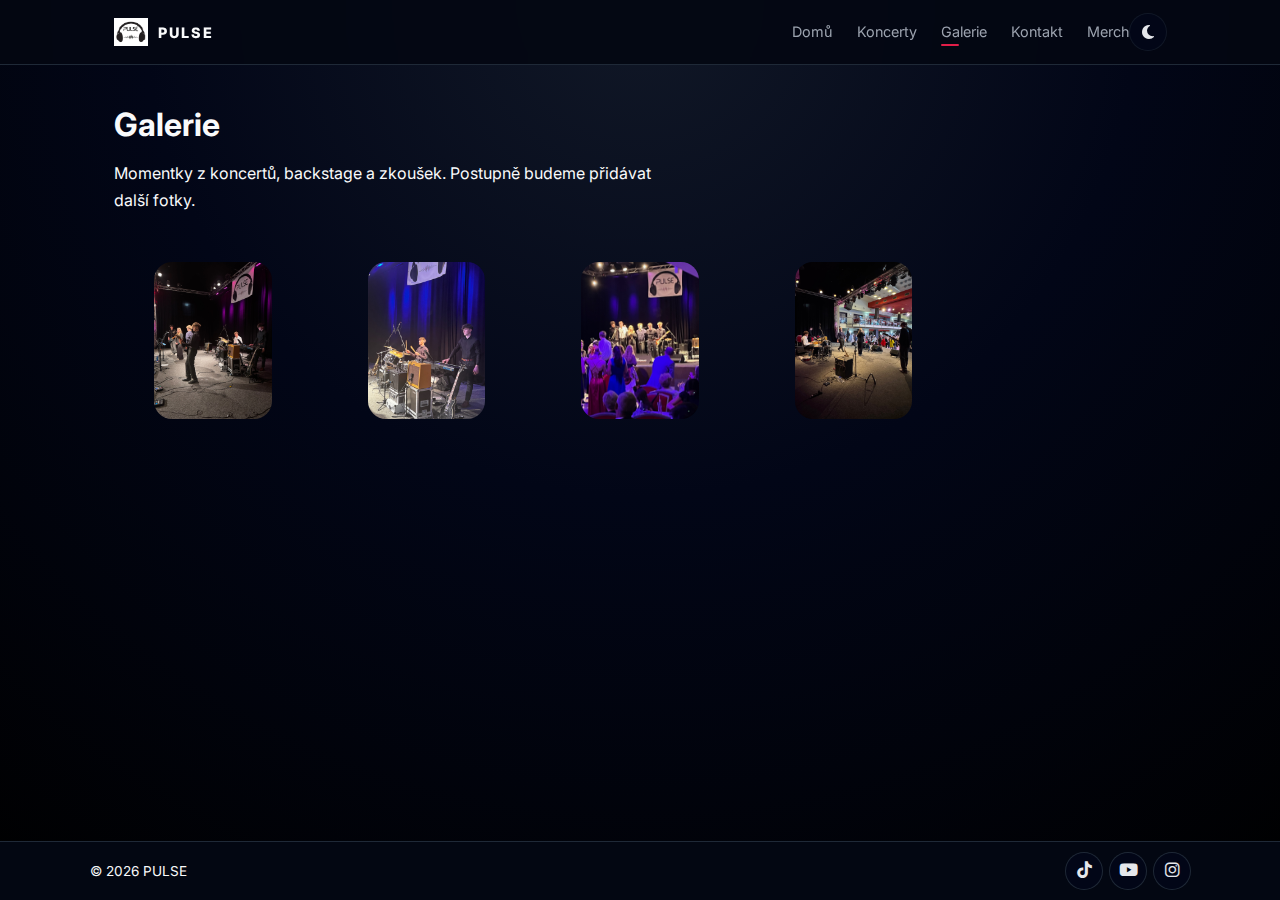
<file: galerie.html>
<!DOCTYPE html>
<html lang="cs">
<head>
    <meta charset="UTF-8">
<meta name="viewport" content="width=device-width, initial-scale=1.0">

<!-- ZÁKLADNÍ SEO -->
<meta name="description" content="PULSE Pilsen – moderní kapela z Plzně. Živá hudba, koncerty, upravené covery a energie, která tě zvedne ze židle. Sleduj koncerty, fotky a rezervuj si termín.">
<meta name="author" content="PULSE Pilsen">
<meta name="robots" content="index, follow">
<meta name="keywords" content="PULSE, Pulse Pilsen, kapela Plzeň, živá hudba Plzeň, moderní kapela, koncerty Plzeň, kapela na ples, kapela na akci">

<!-- CANONICAL -->
<link rel="canonical" href="https://pulsepilsen.cz/">

<!-- OPEN GRAPH -->
<meta property="og:type" content="website">
<meta property="og:title" content="PULSE Pilsen – oficiální web kapely">
<meta property="og:description" content="Moderní kapela z Plzně s energickým zvukem a nezapomenutelnými koncerty.">
<meta property="og:url" content="https://pulsepilsen.cz/">
<meta property="og:image" content="https://pulsepilsen.cz/img/og-pulsepilsen.jpg">
<meta property="og:site_name" content="PULSE Pilsen">

<!-- TWITTER / X -->
<meta name="twitter:card" content="summary_large_image">
<meta name="twitter:title" content="PULSE Pilsen – kapela z Plzně">
<meta name="twitter:description" content="Živá hudba, moderní zvuk a koncerty plné energie.">
<meta name="twitter:image" content="https://pulsepilsen.cz/img/og-pulsepilsen.jpg">

<!-- FAVICONY -->
<link rel="icon" href="/favicon.ico" type="image/x-icon">
<link rel="apple-touch-icon" href="/apple-touch-icon.png">

<!-- FONTY A IKONY -->
<link rel="preconnect" href="https://fonts.googleapis.com">
<link rel="preconnect" href="https://fonts.gstatic.com" crossorigin>
<link href="https://fonts.googleapis.com/css2?family=Inter:wght@300;400;600;800&display=swap" rel="stylesheet">

<link
  rel="stylesheet"
  href="https://cdnjs.cloudflare.com/ajax/libs/font-awesome/6.5.1/css/all.min.css"
  integrity="sha512-DTOQO9RWCH3ppGqcWaEA1BIZOC6xxalwEsw9c2QQeAIftl+Vegovlnee1c9QX4TctnWMn13TZye+giMm8e2LwA=="
  crossorigin="anonymous"
  referrerpolicy="no-referrer"
/>

<link rel="stylesheet" href="css/index.css">

<!-- STRUCTURED DATA (JSON-LD) PRO KAPELU -->
<script type="application/ld+json">
{
  "@context": "https://schema.org",
  "@type": "MusicGroup",
  "name": "PULSE",
  "alternateName": "PULSE Pilsen",
  "url": "https://pulsepilsen.cz/",
  "description": "Moderní kapela z Plzně hrající živou hudbu na klubech, maturitních plesech, festivalech i soukromých akcích.",
  "foundingLocation": {
    "@type": "City",
    "name": "Plzeň"
  },
  "areaServed": {
    "@type": "City",
    "name": "Plzeň"
  },
  "sameAs": [
    "https://www.instagram.com/pulse_pilsen/",
    "https://www.tiktok.com/@pulse_pilsen",
    "https://www.youtube.com/@pulse"
  ]
}
</script>
    <meta charset="UTF-8">
    <title>PULSE | Galerie</title>
    <meta name="viewport" content="width=device-width, initial-scale=1.0">
    <link rel="preconnect" href="https://fonts.googleapis.com">
    <link rel="preconnect" href="https://fonts.gstatic.com" crossorigin>
    <link href="https://fonts.googleapis.com/css2?family=Inter:wght@300;400;600;800&display=swap" rel="stylesheet">
    <link
      rel="stylesheet"
      href="https://cdnjs.cloudflare.com/ajax/libs/font-awesome/6.5.1/css/all.min.css"
      crossorigin="anonymous"
      referrerpolicy="no-referrer"
    >
    <link rel="stylesheet" href="css/galerie.css">
</head>
<body class="theme-dark">
    <header class="site-header">
        <div class="container header-inner">
    
            <a href="index.html" class="logo">
                <img src="img/logo.jpg" alt="PULSE logo">
                <span>PULSE</span>
            </a>
    
            <nav class="main-nav">
                <a href="index.html">Domů</a>
                <a href="koncerty.html">Koncerty</a>
                <a href="galerie.html" class="active">Galerie</a>
                <a href="kontakt.html">Kontakt</a>
                <a href="merch.php">Merch</a>
            </nav>
    
            <button id="themeToggle" class="theme-toggle" aria-label="Přepnout motiv">
                <i class="fa-solid fa-moon"></i>
            </button>
    
        </div>
    </header>

<main class="page-galerie">
    <section class="container">
        <h1>Galerie</h1>
        <p class="intro">Momentky z koncertů, backstage a zkoušek. Postupně budeme přidávat další fotky.</p>

        <div class="gallery-grid">
            <figure class="gallery-item">
                <img src="img/gal1.JPG" alt="PULSE live">
            </figure>
            <figure class="gallery-item">
                <img src="img/gal2.JPG" alt="PULSE live">
            </figure>
            <figure class="gallery-item">
                <img src="img/gal3.JPG" alt="PULSE live">
            </figure>
            <figure class="gallery-item">
                <img src="img/gal4.JPG" alt="PULSE live">
            </figure>
        </div>
    </section>
</main>

<footer class="site-footer">
    <div class="container footer-inner">
        <span>© <span id="year"></span> PULSE</span>
        <div class="footer-socials">
            <a href="https://www.tiktok.com/@pulse_pilsen" class="social-link"><i class="fa-brands fa-tiktok"></i></a>
            <a href="https://www.youtube.com/@pulse_pilsen" class= "social-link"><i class="fa-brands fa-youtube"></i></a>
            <a href="https://www.instagram.com/pulse_pilsen/" class="social-link"><i class="fa-brands fa-instagram"></i></a>
        </div>
    </div>
</footer>

<script src="js/galerie.js"></script>
</body>
</html>
</file>
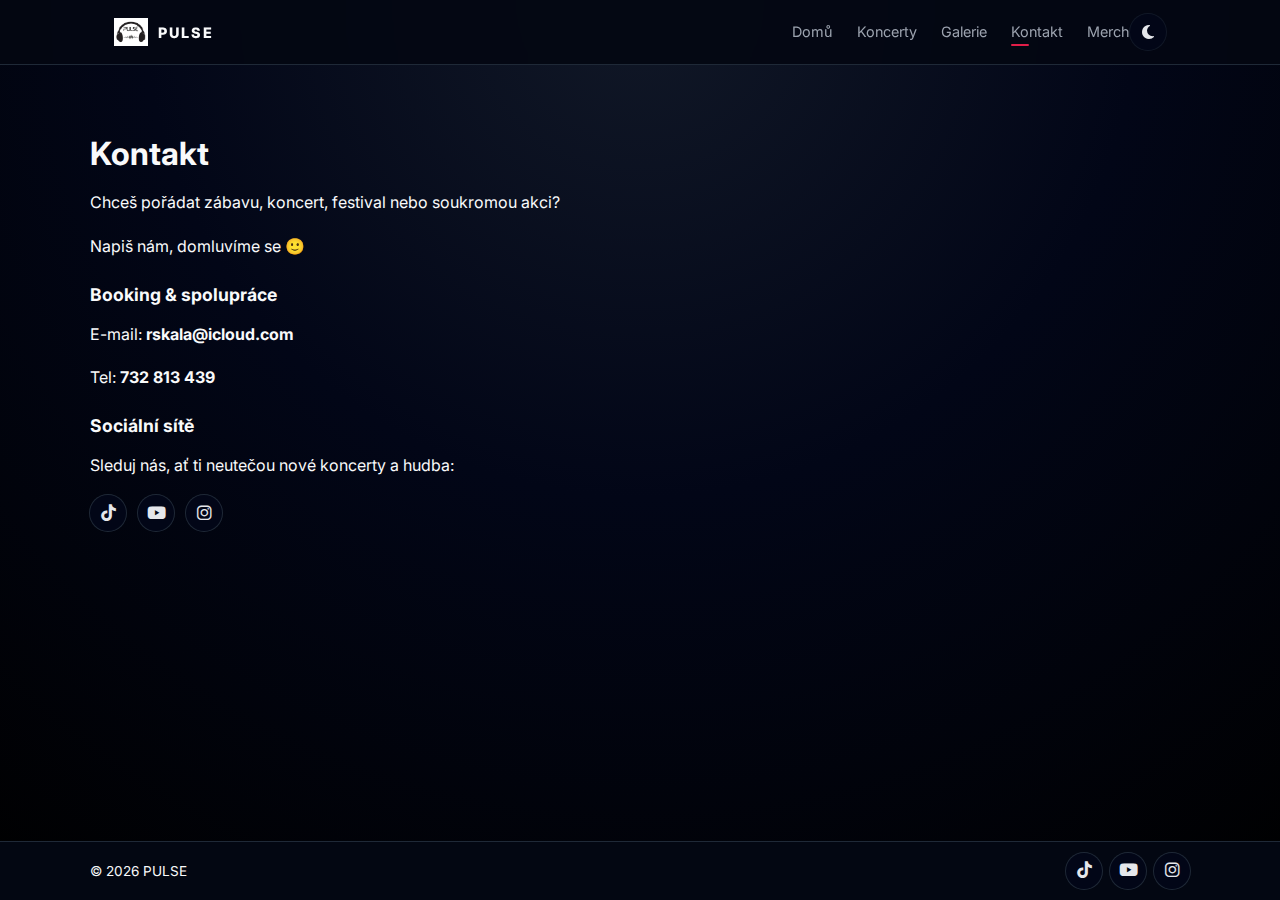
<file: kontakt.html>
<!DOCTYPE html>
<html lang="cs">
<head>
    <meta charset="UTF-8">
<meta name="viewport" content="width=device-width, initial-scale=1.0">

<!-- ZÁKLADNÍ SEO -->
<meta name="description" content="PULSE Pilsen – moderní kapela z Plzně. Živá hudba, koncerty, upravené covery a energie, která tě zvedne ze židle. Sleduj koncerty, fotky a rezervuj si termín.">
<meta name="author" content="PULSE Pilsen">
<meta name="robots" content="index, follow">
<meta name="keywords" content="PULSE, Pulse Pilsen, kapela Plzeň, živá hudba Plzeň, moderní kapela, koncerty Plzeň, kapela na ples, kapela na akci">

<!-- CANONICAL -->
<link rel="canonical" href="https://pulsepilsen.cz/">

<!-- OPEN GRAPH -->
<meta property="og:type" content="website">
<meta property="og:title" content="PULSE Pilsen – oficiální web kapely">
<meta property="og:description" content="Moderní kapela z Plzně s energickým zvukem a nezapomenutelnými koncerty.">
<meta property="og:url" content="https://pulsepilsen.cz/">
<meta property="og:image" content="https://pulsepilsen.cz/img/og-pulsepilsen.jpg">
<meta property="og:site_name" content="PULSE Pilsen">

<!-- TWITTER / X -->
<meta name="twitter:card" content="summary_large_image">
<meta name="twitter:title" content="PULSE Pilsen – kapela z Plzně">
<meta name="twitter:description" content="Živá hudba, moderní zvuk a koncerty plné energie.">
<meta name="twitter:image" content="https://pulsepilsen.cz/img/og-pulsepilsen.jpg">

<!-- FAVICONY -->
<link rel="icon" href="/favicon.ico" type="image/x-icon">
<link rel="apple-touch-icon" href="/apple-touch-icon.png">

<!-- FONTY A IKONY -->
<link rel="preconnect" href="https://fonts.googleapis.com">
<link rel="preconnect" href="https://fonts.gstatic.com" crossorigin>
<link href="https://fonts.googleapis.com/css2?family=Inter:wght@300;400;600;800&display=swap" rel="stylesheet">

<link
  rel="stylesheet"
  href="https://cdnjs.cloudflare.com/ajax/libs/font-awesome/6.5.1/css/all.min.css"
  integrity="sha512-DTOQO9RWCH3ppGqcWaEA1BIZOC6xxalwEsw9c2QQeAIftl+Vegovlnee1c9QX4TctnWMn13TZye+giMm8e2LwA=="
  crossorigin="anonymous"
  referrerpolicy="no-referrer"
/>

<link rel="stylesheet" href="css/index.css">

<!-- STRUCTURED DATA (JSON-LD) PRO KAPELU -->
<script type="application/ld+json">
{
  "@context": "https://schema.org",
  "@type": "MusicGroup",
  "name": "PULSE",
  "alternateName": "PULSE Pilsen",
  "url": "https://pulsepilsen.cz/",
  "description": "Moderní kapela z Plzně hrající živou hudbu na klubech, maturitních plesech, festivalech i soukromých akcích.",
  "foundingLocation": {
    "@type": "City",
    "name": "Plzeň"
  },
  "areaServed": {
    "@type": "City",
    "name": "Plzeň"
  },
  "sameAs": [
    "https://www.instagram.com/pulse_pilsen/",
    "https://www.tiktok.com/@pulse_pilsen",
    "https://www.youtube.com/@pulse"
  ]
}
</script>
    <meta charset="UTF-8">
    <title>PULSE | Kontakt</title>
    <meta name="viewport" content="width=device-width, initial-scale=1.0">
    <link rel="preconnect" href="https://fonts.googleapis.com">
    <link rel="preconnect" href="https://fonts.gstatic.com" crossorigin>
    <link href="https://fonts.googleapis.com/css2?family=Inter:wght@300;400;600;800&display=swap" rel="stylesheet">
    <link
      rel="stylesheet"
      href="https://cdnjs.cloudflare.com/ajax/libs/font-awesome/6.5.1/css/all.min.css"
      crossorigin="anonymous"
      referrerpolicy="no-referrer"
    >
    <link rel="stylesheet" href="css/kontakt.css">
</head>
<body class="theme-dark">
    <header class="site-header">
        <div class="container header-inner">
    
            <a href="index.html" class="logo">
                <img src="img/logo.jpg" alt="PULSE logo">
                <span>PULSE</span>
            </a>
    
            <nav class="main-nav">
                <a href="index.html">Domů</a>
                <a href="koncerty.html">Koncerty</a>
                <a href="galerie.html">Galerie</a>
                <a href="kontakt.html" class="active">Kontakt</a>
                <a href="merch.php">Merch</a>
            </nav>
    
            <button id="themeToggle" class="theme-toggle" aria-label="Přepnout motiv">
                <i class="fa-solid fa-moon"></i>
            </button>
    
        </div>
    </header>

<main class="page-kontakt">
    <section class="container kontakt-wrapper">
        <div class="kontakt-text">
            <h1>Kontakt</h1>
            <p>Chceš pořádat zábavu, koncert, festival nebo soukromou akci?</p>
            <p>Napiš nám, domluvíme se 🙂</p>

            <div class="kontakt-block">
                <h2>Booking & spolupráce</h2>
                <p>
                    E-mail: <strong>rskala@icloud.com</strong><br>
                </p>

                <p>
                    Tel: <strong>732 813 439</strong><br>
                </p>
            </div>

            <div class="kontakt-block">
                <h2>Sociální sítě</h2>
                <p>Sleduj nás, ať ti neutečou nové koncerty a hudba:</p>
                <div class="socials">
                    <a href="#" class="social-link"><i class="fa-brands fa-tiktok"></i></a>
                    <a href="#" class="social-link"><i class="fa-brands fa-youtube"></i></a>
                    <a href="#" class="social-link"><i class="fa-brands fa-instagram"></i></a>
                </div>
            </div>

            <p class="note">
            </p>
        </div>
    </section>
</main>

<footer class="site-footer">
    <div class="container footer-inner">
        <span>© <span id="year"></span> PULSE</span>
        <div class="footer-socials">
            <a href="https://www.tiktok.com/@pulse_pilsen" class="social-link"><i class="fa-brands fa-tiktok"></i></a>
            <a href="https://www.youtube.com/@pulse_pilsen" class= "social-link"><i class="fa-brands fa-youtube"></i></a>
            <a href="https://www.instagram.com/pulse_pilsen/" class="social-link"><i class="fa-brands fa-instagram"></i></a>
        </div>
    </div>
</footer>

<script src="js/kontakt.js"></script>
</body>
</html>
</file>
<file: css/index.css>
*,
*::before,
*::after {
    box-sizing: border-box;
}

html, body {
    margin: 0;
    padding: 0;
    width: 100%;
    max-width: 100%;
    overflow-x: hidden;
}

:root {
    --bg-dark: #050509;
    --bg-light: #f5f5f7;
    --fg-dark: #f9fafb;
    --fg-light: #111827;
    --accent: #e11d48;
    --accent-soft: rgba(225, 29, 72, 0.18);
    --border-subtle-dark: #1f2937;
    --border-subtle-light: #e5e7eb;
    --card-dark: #0b0b11;
    --card-light: #ffffff;

    --radius-xl: 18px;
    --shadow-soft-dark: 0 18px 45px rgba(0, 0, 0, 0.7);
    --shadow-soft-light: 0 18px 45px rgba(15, 23, 42, 0.08);
}

/* LIGHT / DARK THEME */

body.theme-dark {
    background: radial-gradient(circle at top, #111827 0, #020617 45%, #000000 100%);
    color: var(--fg-dark);
}

body.theme-light {
    background: radial-gradient(circle at top, #ffffff 0, #e5e7eb 40%, #d1d5db 100%);
    color: var(--fg-light);
}

body {
    margin: 0;
    font-family: "Inter", system-ui, -apple-system, BlinkMacSystemFont, "Segoe UI", sans-serif;
    min-height: 100vh;
    display: flex;
    flex-direction: column;
}

/* Layout helpers */

.container {
    width: 100%;
    max-width: 1100px;
    margin: 0 auto;
    padding: 0 1.5rem;
}

/* HEADER */

.site-header {
    position: sticky;
    top: 0;
    z-index: 20;
    backdrop-filter: blur(12px);
}

body.theme-dark .site-header {
    background: rgba(3, 7, 18, 0.9);
    border-bottom: 1px solid var(--border-subtle-dark);
}

body.theme-light .site-header {
    background: rgba(249, 250, 251, 0.9);
    border-bottom: 1px solid var(--border-subtle-light);
}

.header-inner {
    display: flex;
    align-items: center;
    justify-content: space-between;
    height: 64px;
}

.logo {
    display: inline-flex;
    align-items: center;
    gap: 0.6rem;
    text-decoration: none;
}

.logo img {
    width: 34px;
    height: 34px;
    object-fit: contain;
}

body.theme-dark .logo span {
    color: var(--fg-dark);
}

body.theme-light .logo span {
    color: var(--fg-light);
}

.logo span {
    font-weight: 800;
    letter-spacing: 0.15em;
    font-size: 0.9rem;
}

.main-nav {
    display: flex;
    gap: 1.5rem;
    font-size: 0.9rem;
}

.main-nav a {
    text-decoration: none;
    position: relative;
    padding-bottom: 2px;
}

body.theme-dark .main-nav a {
    color: #9ca3af;
}

body.theme-light .main-nav a {
    color: #4b5563;
}

.main-nav a:hover {
    color: var(--accent);
}

.main-nav a.active {
    color: var(--accent);
}

.main-nav a.active::after {
    content: "";
    position: absolute;
    left: 0;
    bottom: -4px;
    width: 18px;
    height: 2px;
    border-radius: 999px;
    background: var(--accent);
}

.header-right {
    display: flex;
    align-items: center;
    gap: 0.75rem;
}

.theme-toggle {
    border: none;
    border-radius: 999px;
    width: 36px;
    height: 36px;
    cursor: pointer;
    display: inline-flex;
    align-items: center;
    justify-content: center;
    font-size: 1rem;
}

body.theme-dark .theme-toggle {
    background: #020617;
    color: #e5e7eb;
    box-shadow: 0 0 0 1px #111827;
}

body.theme-light .theme-toggle {
    background: #e5e7eb;
    color: #111827;
    box-shadow: 0 0 0 1px #cbd5f5;
}

/* HERO */

.hero {
    padding: 3.5rem 0 2.5rem;
}

.hero-inner {
    display: grid;
    grid-template-columns: minmax(0, 1.2fr) minmax(0, 1fr);
    gap: 3rem;
    align-items: center;
}

.hero-text h1 {
    font-size: clamp(3rem, 6vw, 4.2rem);
    margin: 0 0 0.6rem;
    letter-spacing: 0.12em;
    text-transform: uppercase;
}

body.theme-dark .hero-text h1 {
    color: #f9fafb;
}

body.theme-light .hero-text h1 {
    color: #030712;
}

.subtitle {
    margin: 0 0 1.5rem;
    line-height: 1.6;
    max-width: 32rem;
    opacity: 0.9;
}

.hero-actions {
    display: flex;
    gap: 0.75rem;
    margin-bottom: 1.5rem;
    flex-wrap: wrap;
}

.btn {
    border-radius: 999px;
    padding: 0.65rem 1.4rem;
    font-size: 0.9rem;
    border: none;
    cursor: pointer;
    text-decoration: none;
    display: inline-flex;
    align-items: center;
    justify-content: center;
    gap: 0.35rem;
    font-weight: 500;
    transition: transform 0.12s ease, box-shadow 0.12s ease, background 0.12s ease;
}

.btn.primary {
    background: var(--accent);
    color: #f9fafb;
    box-shadow: 0 14px 30px rgba(225, 29, 72, 0.45);
}

.btn.primary:hover {
    transform: translateY(-1px);
    box-shadow: 0 18px 40px rgba(225, 29, 72, 0.6);
}

body.theme-dark .btn.ghost {
    background: transparent;
    color: #e5e7eb;
    box-shadow: 0 0 0 1px #1f2937;
}

body.theme-light .btn.ghost {
    background: transparent;
    color: #111827;
    box-shadow: 0 0 0 1px #d1d5db;
}

.btn.ghost:hover {
    transform: translateY(-1px);
}

.socials {
    display: flex;
    gap: 0.75rem;
}

.social-link {
    width: 36px;
    height: 36px;
    border-radius: 999px;
    display: inline-flex;
    align-items: center;
    justify-content: center;
    text-decoration: none;
    font-size: 1.05rem;
}

body.theme-dark .social-link {
    background: #020617;
    color: #e5e7eb;
    box-shadow: 0 0 0 1px #1f2937;
}

body.theme-light .social-link {
    background: #e5e7eb;
    color: #111827;
    box-shadow: 0 0 0 1px #d1d5db;
}

.social-link:hover {
    color: var(--accent);
}

/* HERO IMAGE */

.hero-image {
    display: flex;
    justify-content: flex-end;
}

.hero-photo-placeholder {
    width: 100%;
    max-width: 360px;
    aspect-ratio: 3/4;
    border-radius: 32px;
    display: flex;
    align-items: flex-end;
    justify-content: center;
    font-size: 0.8rem;
    letter-spacing: 0.2em;
    text-transform: uppercase;
    padding: 1.2rem;
    box-sizing: border-box;
}

body.theme-dark .hero-photo-placeholder {
    background:
        linear-gradient(145deg, rgba(225, 29, 72, 0.45), rgba(59, 130, 246, 0.25)),
        url("../img/hero.jpg") center/cover no-repeat;
    box-shadow: var(--shadow-soft-dark);
    color: #f9fafb;
}

body.theme-light .hero-photo-placeholder {
    background:
        linear-gradient(145deg, rgba(225, 29, 72, 0.22), rgba(37, 99, 235, 0.12)),
        url("../img/hero.jpg") center/cover no-repeat;
    box-shadow: var(--shadow-soft-light);
    color: #111827;
}

/* ABOUT */

.about {
    padding: 1rem 0 3rem;
}

.about h2 {
    font-size: 1.4rem;
    margin-bottom: 0.75rem;
}

.about p {
    line-height: 1.7;
    max-width: 40rem;
    margin-bottom: 0.75rem;
}

.about a {
    color: var(--accent);
    text-decoration: none;
}

.about a:hover {
    text-decoration: underline;
}

/* FOOTER */

.site-footer {
    margin-top: auto;
}

body.theme-dark .site-footer {
    border-top: 1px solid var(--border-subtle-dark);
    background: rgba(3, 7, 18, 0.98);
}

body.theme-light .site-footer {
    border-top: 1px solid var(--border-subtle-light);
    background: rgba(249, 250, 251, 0.98);
}

.footer-inner {
    display: flex;
    align-items: center;
    justify-content: space-between;
    padding: 0.7rem 0;
    font-size: 0.85rem;
}

.footer-socials {
    display: flex;
    gap: 0.5rem;
}

/* NAVIGACE – stejná na PC i mobilu */

.main-nav {
    display: flex;
    gap: 1.5rem;
    margin-left: auto;
    font-size: 0.9rem;
}

.main-nav a {
    text-decoration: none;
    position: relative;
    padding-bottom: 2px;
}

@media (max-width: 768px) {

    .header-inner {
        flex-wrap: wrap;
        justify-content: center;   /* věci pěkně doprostřed */
        column-gap: 0.8rem;
        row-gap: 0.4rem;
        padding: 0 1rem;
    }

    .logo {
        margin-right: 0;
    }

    .main-nav {
        flex-wrap: wrap;
        justify-content: center;
        margin-left: 0;
        width: 100%;
        text-align: center;
    }

    .theme-toggle {
        margin-left: 0;
    }
}

/* Tlačítko pro mobilní menu */
.nav-toggle {
    border: none;
    border-radius: 999px;
    width: 36px;
    height: 36px;
    cursor: pointer;
    display: none; /* na desktopu skryté */
    align-items: center;
    justify-content: center;
    font-size: 1rem;
}

body.theme-dark .nav-toggle {
    background: #020617;
    color: #e5e7eb;
    box-shadow: 0 0 0 1px #111827;
}

body.theme-light .nav-toggle {
    background: #e5e7eb;
    color: #111827;
    box-shadow: 0 0 0 1px #cbd5f5;
}

.hero-photo-placeholder img {
    width: 100%;
    height: 100%;
    object-fit: cover;
    border-radius: 32px;
    display: block;
}
</file>
<file: css/galerie.css>
*,
*::before,
*::after {
    box-sizing: border-box;
}

html, body {
    margin: 0;
    padding: 0;
    width: 100%;
    max-width: 100%;
    overflow-x: hidden;
}

:root {
    --bg-dark: #050509;
    --bg-light: #f5f5f7;
    --fg-dark: #f9fafb;
    --fg-light: #111827;
    --accent: #e11d48;
    --accent-soft: rgba(225, 29, 72, 0.18);
    --border-subtle-dark: #1f2937;
    --border-subtle-light: #e5e7eb;
    --card-dark: #0b0b11;
    --card-light: #ffffff;

    --radius-xl: 18px;
    --shadow-soft-dark: 0 18px 45px rgba(0, 0, 0, 0.7);
    --shadow-soft-light: 0 18px 45px rgba(15, 23, 42, 0.08);
}

/* LIGHT / DARK THEME */

body.theme-dark {
    background: radial-gradient(circle at top, #111827 0, #020617 45%, #000000 100%);
    color: var(--fg-dark);
}

body.theme-light {
    background: radial-gradient(circle at top, #ffffff 0, #e5e7eb 40%, #d1d5db 100%);
    color: var(--fg-light);
}

body {
    margin: 0;
    font-family: "Inter", system-ui, -apple-system, BlinkMacSystemFont, "Segoe UI", sans-serif;
    min-height: 100vh;
    display: flex;
    flex-direction: column;
}

/* Layout helpers */

.container {
    width: 100%;
    max-width: 1100px;
    margin: 0 auto;
    padding: 0 1.5rem;
}

/* HEADER */

.site-header {
    position: sticky;
    top: 0;
    z-index: 20;
    backdrop-filter: blur(12px);
}

body.theme-dark .site-header {
    background: rgba(3, 7, 18, 0.9);
    border-bottom: 1px solid var(--border-subtle-dark);
}

body.theme-light .site-header {
    background: rgba(249, 250, 251, 0.9);
    border-bottom: 1px solid var(--border-subtle-light);
}

.header-inner {
    display: flex;
    align-items: center;
    justify-content: space-between;
    height: 64px;
}

.logo {
    display: inline-flex;
    align-items: center;
    gap: 0.6rem;
    text-decoration: none;
}

.logo img {
    width: 34px;
    height: 34px;
    object-fit: contain;
}

body.theme-dark .logo span {
    color: var(--fg-dark);
}

body.theme-light .logo span {
    color: var(--fg-light);
}

.logo span {
    font-weight: 800;
    letter-spacing: 0.15em;
    font-size: 0.9rem;
}

.main-nav {
    display: flex;
    gap: 1.5rem;
    font-size: 0.9rem;
}

.main-nav a {
    text-decoration: none;
    position: relative;
    padding-bottom: 2px;
}

body.theme-dark .main-nav a {
    color: #9ca3af;
}

body.theme-light .main-nav a {
    color: #4b5563;
}

.main-nav a:hover {
    color: var(--accent);
}

.main-nav a.active {
    color: var(--accent);
}

.main-nav a.active::after {
    content: "";
    position: absolute;
    left: 0;
    bottom: -4px;
    width: 18px;
    height: 2px;
    border-radius: 999px;
    background: var(--accent);
}

.header-right {
    display: flex;
    align-items: center;
    gap: 0.75rem;
}

.theme-toggle {
    border: none;
    border-radius: 999px;
    width: 36px;
    height: 36px;
    cursor: pointer;
    display: inline-flex;
    align-items: center;
    justify-content: center;
    font-size: 1rem;
}

body.theme-dark .theme-toggle {
    background: #020617;
    color: #e5e7eb;
    box-shadow: 0 0 0 1px #111827;
}

body.theme-light .theme-toggle {
    background: #e5e7eb;
    color: #111827;
    box-shadow: 0 0 0 1px #cbd5f5;
}

/* HERO */

.hero {
    padding: 3.5rem 0 2.5rem;
}

.hero-inner {
    display: grid;
    grid-template-columns: minmax(0, 1.2fr) minmax(0, 1fr);
    gap: 3rem;
    align-items: center;
}

.hero-text h1 {
    font-size: clamp(3rem, 6vw, 4.2rem);
    margin: 0 0 0.6rem;
    letter-spacing: 0.12em;
    text-transform: uppercase;
}

body.theme-dark .hero-text h1 {
    color: #f9fafb;
}

body.theme-light .hero-text h1 {
    color: #030712;
}

.subtitle {
    margin: 0 0 1.5rem;
    line-height: 1.6;
    max-width: 32rem;
    opacity: 0.9;
}

.hero-actions {
    display: flex;
    gap: 0.75rem;
    margin-bottom: 1.5rem;
    flex-wrap: wrap;
}

.btn {
    border-radius: 999px;
    padding: 0.65rem 1.4rem;
    font-size: 0.9rem;
    border: none;
    cursor: pointer;
    text-decoration: none;
    display: inline-flex;
    align-items: center;
    justify-content: center;
    gap: 0.35rem;
    font-weight: 500;
    transition: transform 0.12s ease, box-shadow 0.12s ease, background 0.12s ease;
}

.btn.primary {
    background: var(--accent);
    color: #f9fafb;
    box-shadow: 0 14px 30px rgba(225, 29, 72, 0.45);
}

.btn.primary:hover {
    transform: translateY(-1px);
    box-shadow: 0 18px 40px rgba(225, 29, 72, 0.6);
}

body.theme-dark .btn.ghost {
    background: transparent;
    color: #e5e7eb;
    box-shadow: 0 0 0 1px #1f2937;
}

body.theme-light .btn.ghost {
    background: transparent;
    color: #111827;
    box-shadow: 0 0 0 1px #d1d5db;
}

.btn.ghost:hover {
    transform: translateY(-1px);
}

.socials {
    display: flex;
    gap: 0.75rem;
}

.social-link {
    width: 36px;
    height: 36px;
    border-radius: 999px;
    display: inline-flex;
    align-items: center;
    justify-content: center;
    text-decoration: none;
    font-size: 1.05rem;
}

body.theme-dark .social-link {
    background: #020617;
    color: #e5e7eb;
    box-shadow: 0 0 0 1px #1f2937;
}

body.theme-light .social-link {
    background: #e5e7eb;
    color: #111827;
    box-shadow: 0 0 0 1px #d1d5db;
}

.social-link:hover {
    color: var(--accent);
}

/* HERO IMAGE */

.hero-image {
    display: flex;
    justify-content: flex-end;
}

.hero-photo-placeholder {
    width: 100%;
    max-width: 360px;
    aspect-ratio: 3/4;
    border-radius: 32px;
    display: flex;
    align-items: flex-end;
    justify-content: center;
    font-size: 0.8rem;
    letter-spacing: 0.2em;
    text-transform: uppercase;
    padding: 1.2rem;
    box-sizing: border-box;
}

body.theme-dark .hero-photo-placeholder {
    background:
        linear-gradient(145deg, rgba(225, 29, 72, 0.45), rgba(59, 130, 246, 0.25)),
        url("../img/hero.jpg") center/cover no-repeat;
    box-shadow: var(--shadow-soft-dark);
    color: #f9fafb;
}

body.theme-light .hero-photo-placeholder {
    background:
        linear-gradient(145deg, rgba(225, 29, 72, 0.22), rgba(37, 99, 235, 0.12)),
        url("../img/hero.jpg") center/cover no-repeat;
    box-shadow: var(--shadow-soft-light);
    color: #111827;
}

/* ABOUT */

.about {
    padding: 1rem 0 3rem;
}

.about h2 {
    font-size: 1.4rem;
    margin-bottom: 0.75rem;
}

.about p {
    line-height: 1.7;
    max-width: 40rem;
    margin-bottom: 0.75rem;
}

.about a {
    color: var(--accent);
    text-decoration: none;
}

.about a:hover {
    text-decoration: underline;
}

/* FOOTER */

.site-footer {
    margin-top: auto;
}

body.theme-dark .site-footer {
    border-top: 1px solid var(--border-subtle-dark);
    background: rgba(3, 7, 18, 0.98);
}

body.theme-light .site-footer {
    border-top: 1px solid var(--border-subtle-light);
    background: rgba(249, 250, 251, 0.98);
}

.footer-inner {
    display: flex;
    align-items: center;
    justify-content: space-between;
    padding: 0.7rem 0;
    font-size: 0.85rem;
}

.footer-socials {
    display: flex;
    gap: 0.5rem;
}

/* NAVIGACE – stejná na PC i mobilu */

.main-nav {
    display: flex;
    gap: 1.5rem;
    margin-left: auto;
    font-size: 0.9rem;
}

.main-nav a {
    text-decoration: none;
    position: relative;
    padding-bottom: 2px;
}

@media (max-width: 768px) {

    .header-inner {
        flex-wrap: wrap;
        justify-content: center;   /* věci pěkně doprostřed */
        column-gap: 0.8rem;
        row-gap: 0.4rem;
        padding: 0 1rem;
    }

    .logo {
        margin-right: 0;
    }

    .main-nav {
        flex-wrap: wrap;
        justify-content: center;
        margin-left: 0;
        width: 100%;
        text-align: center;
    }

    .theme-toggle {
        margin-left: 0;
    }
}
.page-galerie h1 {
    margin-top: 2.5rem;
    margin-bottom: 0.8rem;
}

.page-galerie .intro {
    margin-bottom: 2rem;
    max-width: 34rem;
    line-height: 1.7;
}

.gallery-grid {
    display: grid;
    gap: 1rem;
    grid-template-columns: repeat(auto-fill, minmax(180px, 1fr));
    margin-bottom: 3rem;
}

.gallery-item {
    border-radius: 18px;
    overflow: hidden;
    position: relative;
}

.gallery-item img {
    width: 100%;
    height: 100%;
    object-fit: cover;
    display: block;
    transition: transform 0.25s ease;
}

.gallery-item:hover img {
    transform: scale(1.05);
}


/* Tlačítko pro mobilní menu */
.nav-toggle {
    border: none;
    border-radius: 999px;
    width: 36px;
    height: 36px;
    cursor: pointer;
    display: none; /* na desktopu skryté */
    align-items: center;
    justify-content: center;
    font-size: 1rem;
}

body.theme-dark .nav-toggle {
    background: #020617;
    color: #e5e7eb;
    box-shadow: 0 0 0 1px #111827;
}

body.theme-light .nav-toggle {
    background: #e5e7eb;
    color: #111827;
    box-shadow: 0 0 0 1px #cbd5f5;
}
</file>
<file: css/kontakt.css>
*,
*::before,
*::after {
    box-sizing: border-box;
}

html, body {
    margin: 0;
    padding: 0;
    width: 100%;
    max-width: 100%;
    overflow-x: hidden;
}

:root {
    --bg-dark: #050509;
    --bg-light: #f5f5f7;
    --fg-dark: #f9fafb;
    --fg-light: #111827;
    --accent: #e11d48;
    --accent-soft: rgba(225, 29, 72, 0.18);
    --border-subtle-dark: #1f2937;
    --border-subtle-light: #e5e7eb;
    --card-dark: #0b0b11;
    --card-light: #ffffff;

    --radius-xl: 18px;
    --shadow-soft-dark: 0 18px 45px rgba(0, 0, 0, 0.7);
    --shadow-soft-light: 0 18px 45px rgba(15, 23, 42, 0.08);
}

/* LIGHT / DARK THEME */

body.theme-dark {
    background: radial-gradient(circle at top, #111827 0, #020617 45%, #000000 100%);
    color: var(--fg-dark);
}

body.theme-light {
    background: radial-gradient(circle at top, #ffffff 0, #e5e7eb 40%, #d1d5db 100%);
    color: var(--fg-light);
}

body {
    margin: 0;
    font-family: "Inter", system-ui, -apple-system, BlinkMacSystemFont, "Segoe UI", sans-serif;
    min-height: 100vh;
    display: flex;
    flex-direction: column;
}

/* Layout helpers */

.container {
    width: 100%;
    max-width: 1100px;
    margin: 0 auto;
    padding: 0 1.5rem;
}

/* HEADER */

.site-header {
    position: sticky;
    top: 0;
    z-index: 20;
    backdrop-filter: blur(12px);
}

body.theme-dark .site-header {
    background: rgba(3, 7, 18, 0.9);
    border-bottom: 1px solid var(--border-subtle-dark);
}

body.theme-light .site-header {
    background: rgba(249, 250, 251, 0.9);
    border-bottom: 1px solid var(--border-subtle-light);
}

.header-inner {
    display: flex;
    align-items: center;
    justify-content: space-between;
    height: 64px;
}

.logo {
    display: inline-flex;
    align-items: center;
    gap: 0.6rem;
    text-decoration: none;
}

.logo img {
    width: 34px;
    height: 34px;
    object-fit: contain;
}

body.theme-dark .logo span {
    color: var(--fg-dark);
}

body.theme-light .logo span {
    color: var(--fg-light);
}

.logo span {
    font-weight: 800;
    letter-spacing: 0.15em;
    font-size: 0.9rem;
}

.main-nav {
    display: flex;
    gap: 1.5rem;
    font-size: 0.9rem;
}

.main-nav a {
    text-decoration: none;
    position: relative;
    padding-bottom: 2px;
}

body.theme-dark .main-nav a {
    color: #9ca3af;
}

body.theme-light .main-nav a {
    color: #4b5563;
}

.main-nav a:hover {
    color: var(--accent);
}

.main-nav a.active {
    color: var(--accent);
}

.main-nav a.active::after {
    content: "";
    position: absolute;
    left: 0;
    bottom: -4px;
    width: 18px;
    height: 2px;
    border-radius: 999px;
    background: var(--accent);
}

.header-right {
    display: flex;
    align-items: center;
    gap: 0.75rem;
}

.theme-toggle {
    border: none;
    border-radius: 999px;
    width: 36px;
    height: 36px;
    cursor: pointer;
    display: inline-flex;
    align-items: center;
    justify-content: center;
    font-size: 1rem;
}

body.theme-dark .theme-toggle {
    background: #020617;
    color: #e5e7eb;
    box-shadow: 0 0 0 1px #111827;
}

body.theme-light .theme-toggle {
    background: #e5e7eb;
    color: #111827;
    box-shadow: 0 0 0 1px #cbd5f5;
}

/* HERO */

.hero {
    padding: 3.5rem 0 2.5rem;
}

.hero-inner {
    display: grid;
    grid-template-columns: minmax(0, 1.2fr) minmax(0, 1fr);
    gap: 3rem;
    align-items: center;
}

.hero-text h1 {
    font-size: clamp(3rem, 6vw, 4.2rem);
    margin: 0 0 0.6rem;
    letter-spacing: 0.12em;
    text-transform: uppercase;
}

body.theme-dark .hero-text h1 {
    color: #f9fafb;
}

body.theme-light .hero-text h1 {
    color: #030712;
}

.subtitle {
    margin: 0 0 1.5rem;
    line-height: 1.6;
    max-width: 32rem;
    opacity: 0.9;
}

.hero-actions {
    display: flex;
    gap: 0.75rem;
    margin-bottom: 1.5rem;
    flex-wrap: wrap;
}

.btn {
    border-radius: 999px;
    padding: 0.65rem 1.4rem;
    font-size: 0.9rem;
    border: none;
    cursor: pointer;
    text-decoration: none;
    display: inline-flex;
    align-items: center;
    justify-content: center;
    gap: 0.35rem;
    font-weight: 500;
    transition: transform 0.12s ease, box-shadow 0.12s ease, background 0.12s ease;
}

.btn.primary {
    background: var(--accent);
    color: #f9fafb;
    box-shadow: 0 14px 30px rgba(225, 29, 72, 0.45);
}

.btn.primary:hover {
    transform: translateY(-1px);
    box-shadow: 0 18px 40px rgba(225, 29, 72, 0.6);
}

body.theme-dark .btn.ghost {
    background: transparent;
    color: #e5e7eb;
    box-shadow: 0 0 0 1px #1f2937;
}

body.theme-light .btn.ghost {
    background: transparent;
    color: #111827;
    box-shadow: 0 0 0 1px #d1d5db;
}

.btn.ghost:hover {
    transform: translateY(-1px);
}

.socials {
    display: flex;
    gap: 0.75rem;
}

.social-link {
    width: 36px;
    height: 36px;
    border-radius: 999px;
    display: inline-flex;
    align-items: center;
    justify-content: center;
    text-decoration: none;
    font-size: 1.05rem;
}

body.theme-dark .social-link {
    background: #020617;
    color: #e5e7eb;
    box-shadow: 0 0 0 1px #1f2937;
}

body.theme-light .social-link {
    background: #e5e7eb;
    color: #111827;
    box-shadow: 0 0 0 1px #d1d5db;
}

.social-link:hover {
    color: var(--accent);
}

/* HERO IMAGE */

.hero-image {
    display: flex;
    justify-content: flex-end;
}

.hero-photo-placeholder {
    width: 100%;
    max-width: 360px;
    aspect-ratio: 3/4;
    border-radius: 32px;
    display: flex;
    align-items: flex-end;
    justify-content: center;
    font-size: 0.8rem;
    letter-spacing: 0.2em;
    text-transform: uppercase;
    padding: 1.2rem;
    box-sizing: border-box;
}

body.theme-dark .hero-photo-placeholder {
    background:
        linear-gradient(145deg, rgba(225, 29, 72, 0.45), rgba(59, 130, 246, 0.25)),
        url("../img/hero.jpg") center/cover no-repeat;
    box-shadow: var(--shadow-soft-dark);
    color: #f9fafb;
}

body.theme-light .hero-photo-placeholder {
    background:
        linear-gradient(145deg, rgba(225, 29, 72, 0.22), rgba(37, 99, 235, 0.12)),
        url("../img/hero.jpg") center/cover no-repeat;
    box-shadow: var(--shadow-soft-light);
    color: #111827;
}

/* ABOUT */

.about {
    padding: 1rem 0 3rem;
}

.about h2 {
    font-size: 1.4rem;
    margin-bottom: 0.75rem;
}

.about p {
    line-height: 1.7;
    max-width: 40rem;
    margin-bottom: 0.75rem;
}

.about a {
    color: var(--accent);
    text-decoration: none;
}

.about a:hover {
    text-decoration: underline;
}

/* FOOTER */

.site-footer {
    margin-top: auto;
}

body.theme-dark .site-footer {
    border-top: 1px solid var(--border-subtle-dark);
    background: rgba(3, 7, 18, 0.98);
}

body.theme-light .site-footer {
    border-top: 1px solid var(--border-subtle-light);
    background: rgba(249, 250, 251, 0.98);
}

.footer-inner {
    display: flex;
    align-items: center;
    justify-content: space-between;
    padding: 0.7rem 0;
    font-size: 0.85rem;
}

.footer-socials {
    display: flex;
    gap: 0.5rem;
}

/* NAVIGACE – stejná na PC i mobilu */

.main-nav {
    display: flex;
    gap: 1.5rem;
    margin-left: auto;
    font-size: 0.9rem;
}

.main-nav a {
    text-decoration: none;
    position: relative;
    padding-bottom: 2px;
}

@media (max-width: 768px) {

    .header-inner {
        flex-wrap: wrap;
        justify-content: center;   /* věci pěkně doprostřed */
        column-gap: 0.8rem;
        row-gap: 0.4rem;
        padding: 0 1rem;
    }

    .logo {
        margin-right: 0;
    }

    .main-nav {
        flex-wrap: wrap;
        justify-content: center;
        margin-left: 0;
        width: 100%;
        text-align: center;
    }

    .theme-toggle {
        margin-left: 0;
    }
}

.page-kontakt .kontakt-wrapper {
    padding: 3rem 0 3rem;
}

.kontakt-text h1 {
    margin-bottom: 1rem;
}

.kontakt-text p {
    line-height: 1.7;
    max-width: 32rem;
}

.kontakt-block {
    margin-top: 1.5rem;
    margin-bottom: 1rem;
}

.kontakt-block h2 {
    font-size: 1.1rem;
    margin-bottom: 0.25rem;
}

.page-kontakt .note {
    margin-top: 1.5rem;
    font-size: 0.85rem;
    opacity: 0.8;
}

/* Tlačítko pro mobilní menu */
.nav-toggle {
    border: none;
    border-radius: 999px;
    width: 36px;
    height: 36px;
    cursor: pointer;
    display: none; /* na desktopu skryté */
    align-items: center;
    justify-content: center;
    font-size: 1rem;
}

body.theme-dark .nav-toggle {
    background: #020617;
    color: #e5e7eb;
    box-shadow: 0 0 0 1px #111827;
}

body.theme-light .nav-toggle {
    background: #e5e7eb;
    color: #111827;
    box-shadow: 0 0 0 1px #cbd5f5;
}
</file>
